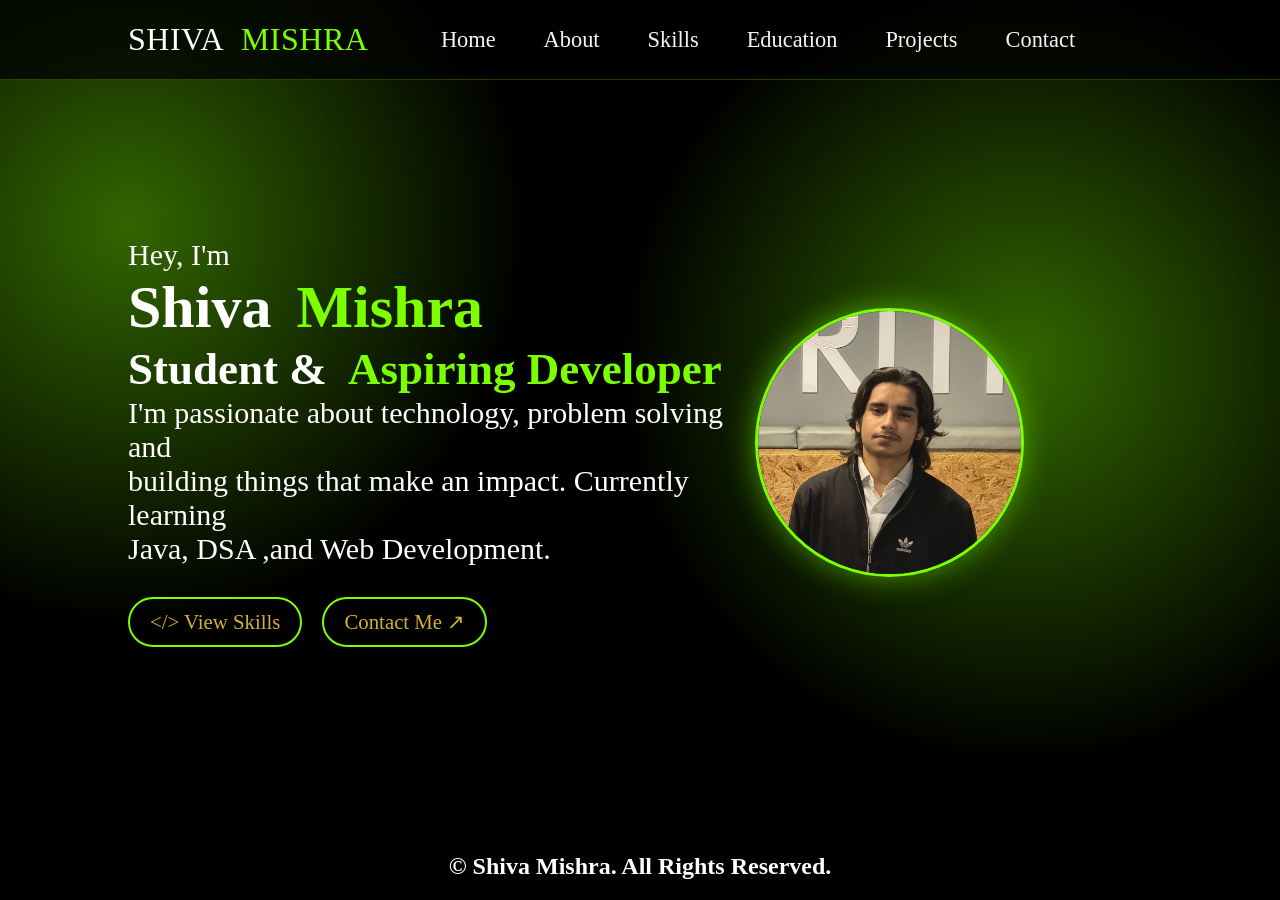
<file: index.html>
<!DOCTYPE html>
<html lang="en">
<head>
    <meta charset="UTF-8">
    <meta name="viewport" content="width=device-width, initial-scale=1.0">
    <title>Portfolio</title>
    <link rel="stylesheet" href="style.css">
</head>
<body>

 <div class="container">

    <div class="nav">
         <p id="shiva"> SHIVA <span id="mishra">MISHRA</span></p>
        <nav class="nav-class">
           <a href="index.html">Home</a>
           <a href="about.html">About</a>
           <a href="skills.html">Skills</a>
           <a href="education.html">Education</a>
           <a href="projects.html">Projects</a>
           <a href="contact.html">Contact</a>
        </nav>

    </div>
   

    <div class="box1">

        <div class="item1" id="intro">
            <p>Hey, I'm</p>
            <h1>
                Shiva  
                <span id="mishra">Mishra</span>
            </h1>
            <h2>Student & <span id="mishra">Aspiring Developer</span></h2>
            <p>I'm passionate about technology, problem solving and <br>
            building things that make an impact. Currently learning <br>
            Java, DSA ,and Web Development.</p>

            <div class="item1" id="bb">
            <p id="view"> &lt;/&gt   View Skills</p>
            <p id="me">Contact Me &#8599;</p>
        </div>
        </div>

        <div class="item1" id="img">
            <img  src="Img.jpeg" alt="Profile Image" >
        </div>
        
 </div>
 </div>

 <footer class="footer">
    <h2> &copy; Shiva Mishra. All Rights Reserved.</h2>
 </footer>
 
</body>
</html>
</file>
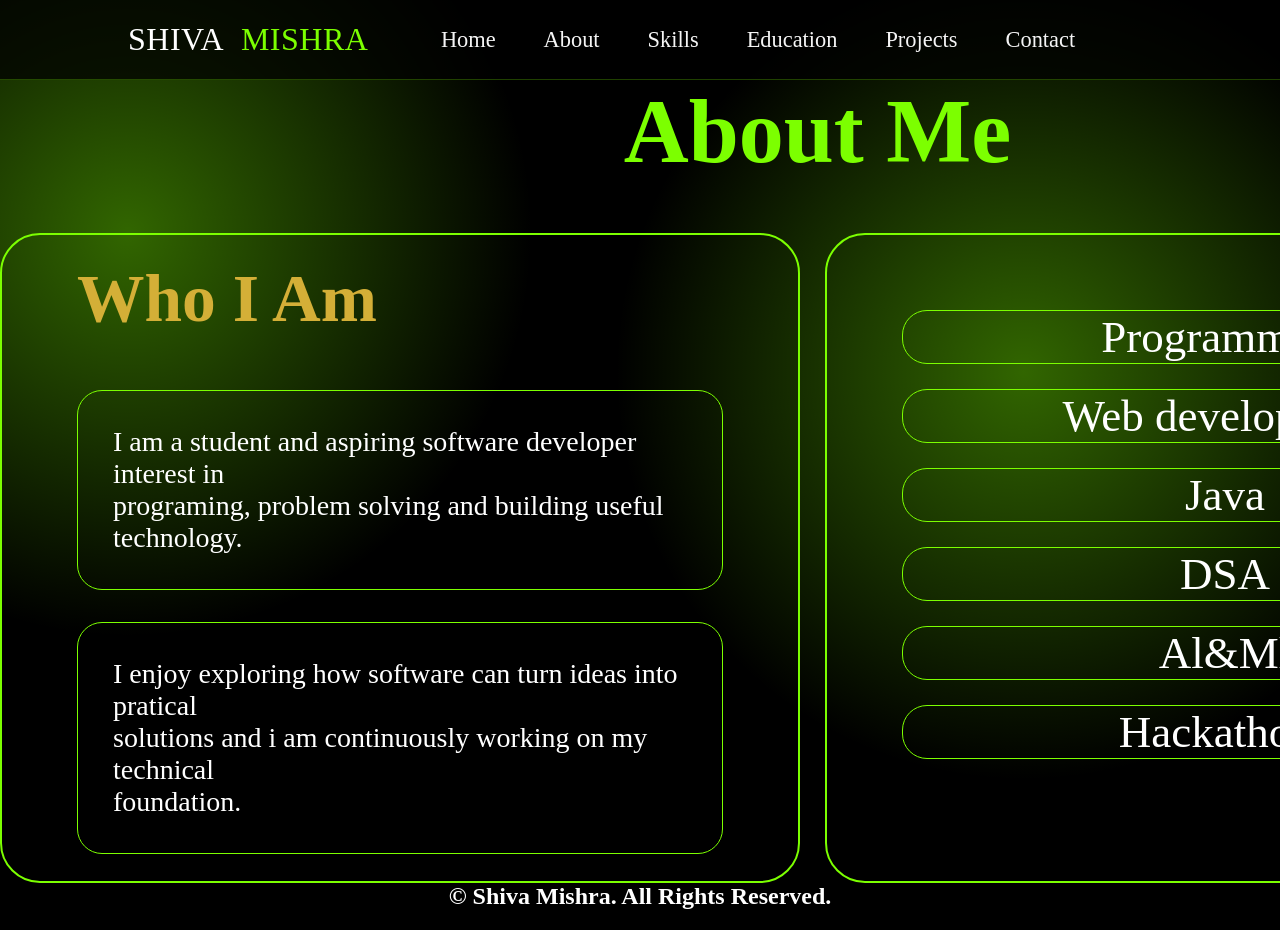
<file: about.html>
<!DOCTYPE html>
<html lang="en">
<head>
    <meta charset="UTF-8">
    <meta name="viewport" content="width=device-width, initial-scale=1.0">
    <title>About</title>
    <link rel="stylesheet" href="style.css">
</head>
<body>
<div class="container2">

     <div class="nav">
         <p id="shiva"> SHIVA <span id="mishra">MISHRA</span></p>
        <nav class="nav-class">
           <a href="index.html">Home</a>
           <a href="about.html">About</a>
           <a href="skills.html">Skills</a>
           <a href="education.html">Education</a>
           <a href="projects.html">Projects</a>
           <a href="contact.html">Contact</a>
        </nav>

    </div>
    <div class="box2">
        <div class="item2">
            <h1><span id="mishra">About Me</span></h1>
        </div>
        <div class="item2" id="secondBox">
            <div class="introduction" id="who">
                <h2><span id="lang">Who I Am</span></h2>
            </br>
                <p>I am  a student and aspiring software developer interest in</br> programing, problem solving and building useful</br> technology.</p>
            </br>
            <p>I enjoy exploring how software can turn ideas into pratical <br>solutions and i am continuously working on my technical<br> foundation.</p>
            </div>

            <div class="introduction" id="interest">
                <p>Programming</p>
                <p>Web development</p>
                <p>Java</p>
                <p>DSA</p>
                <p>Al&Ml</p>
                <p>Hackathons</p>
            </div>
        </div>
    </div>
</div>

 <footer class="footer">
    <h2> &copy; Shiva Mishra. All Rights Reserved.</h2>
 </footer>
 
</body>
</html>
</file>
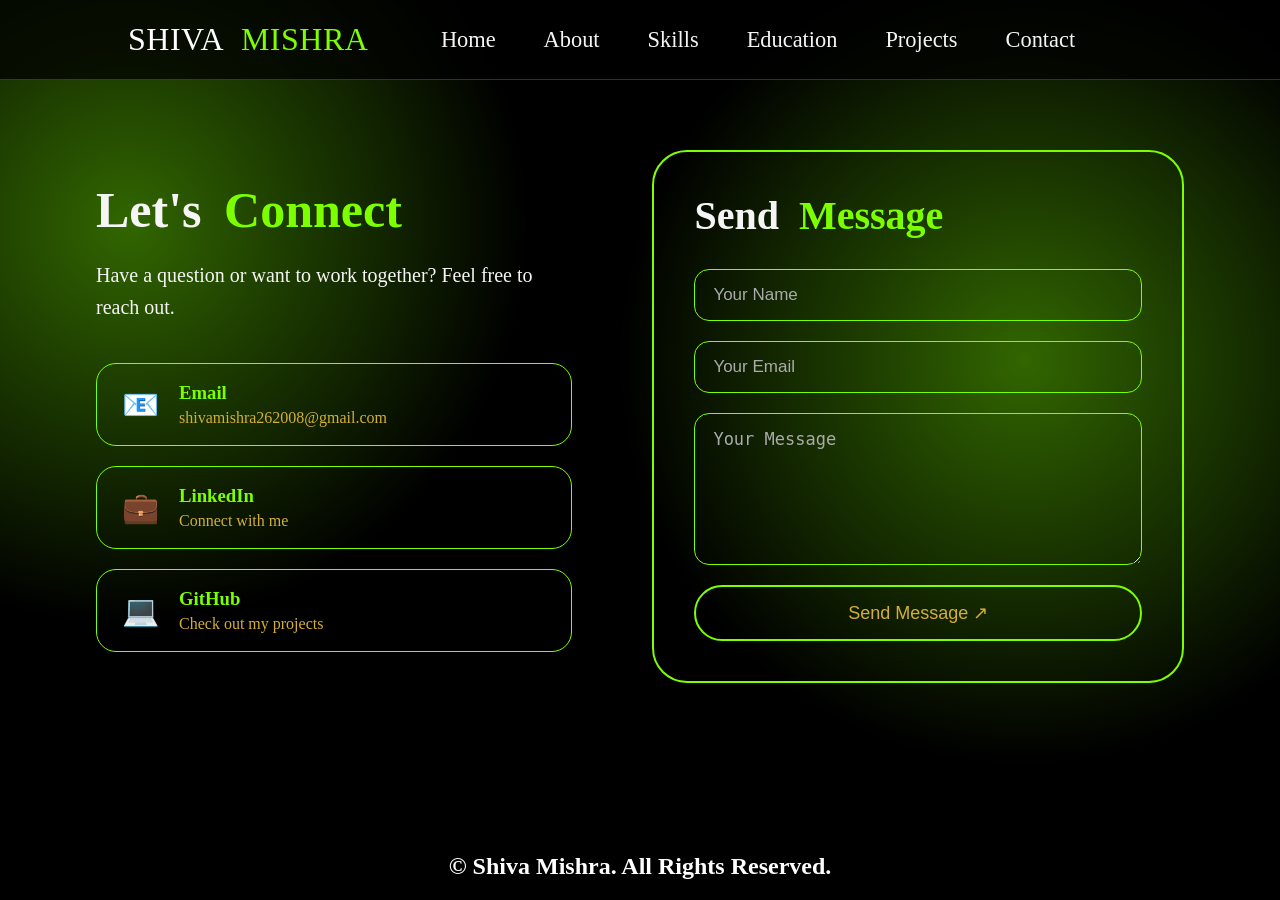
<file: contact.html>
<!DOCTYPE html>
<html lang="en">

<head>
    <meta charset="UTF-8">
    <meta name="viewport" content="width=device-width, initial-scale=1.0">
    <title>Contact</title>
    <link rel="stylesheet" href="style.css">
</head>

<body>
    <div class="container6">

        <div class="nav">
            <p id="shiva"> SHIVA <span id="mishra">MISHRA</span></p>
            <nav class="nav-class">
                <a href="index.html">Home</a>
                <a href="about.html">About</a>
                <a href="skills.html">Skills</a>
                <a href="education.html">Education</a>
                <a href="projects.html">Projects</a>
                <a href="contact.html">Contact</a>
            </nav>

        </div>

        <div class="contact-box">
            <!-- Left Side -->
            <div class="contact-info">
                <h1>Let's <span id="mishra">Connect</span></h1>
                <p> Have a question or want to work together? Feel free to reach out. </p>
                <div class="contact-links">
                    <a href="mailto:shivamishra262008@gmail.com">
                        <span>📧</span>
                        <div>
                            <h3>Email</h3>
                            <p>shivamishra262008@gmail.com</p>
                        </div>
                    </a> <a href="https://www.linkedin.com/in/shiva-mishra-9814743b5/?isSelfProfile=true" target="_blank">
                        <span>💼</span>
                        <div>
                            <h3>LinkedIn</h3>
                            <p>Connect with me</p>
                        </div>
                    </a>
                    <a href="https://github.com/shivamishra262007-star" target="_blank">
                        <span>💻</span>
                        <div>
                            <h3>GitHub</h3>
                            <p>Check out my projects</p>
                        </div>
                    </a>
                </div>
            </div>
            <!-- Right Side -->
            <div class="message-box">
                <h1>Send <span id="mishra">Message</span></h1>
                <form> <input type="text" placeholder="Your Name" required> <input type="email" placeholder="Your Email"
                        required>
                    <textarea placeholder="Your Message" rows="6" required></textarea>
                    <button type="submit"> Send Message ↗ </button>
                </form>
            </div>
        </div>
    </div>




    <footer class="footer">
        <h2>&copy; Shiva Mishra. All Rights Reserved.</h2>
    </footer>
</body>

</html>
</file>
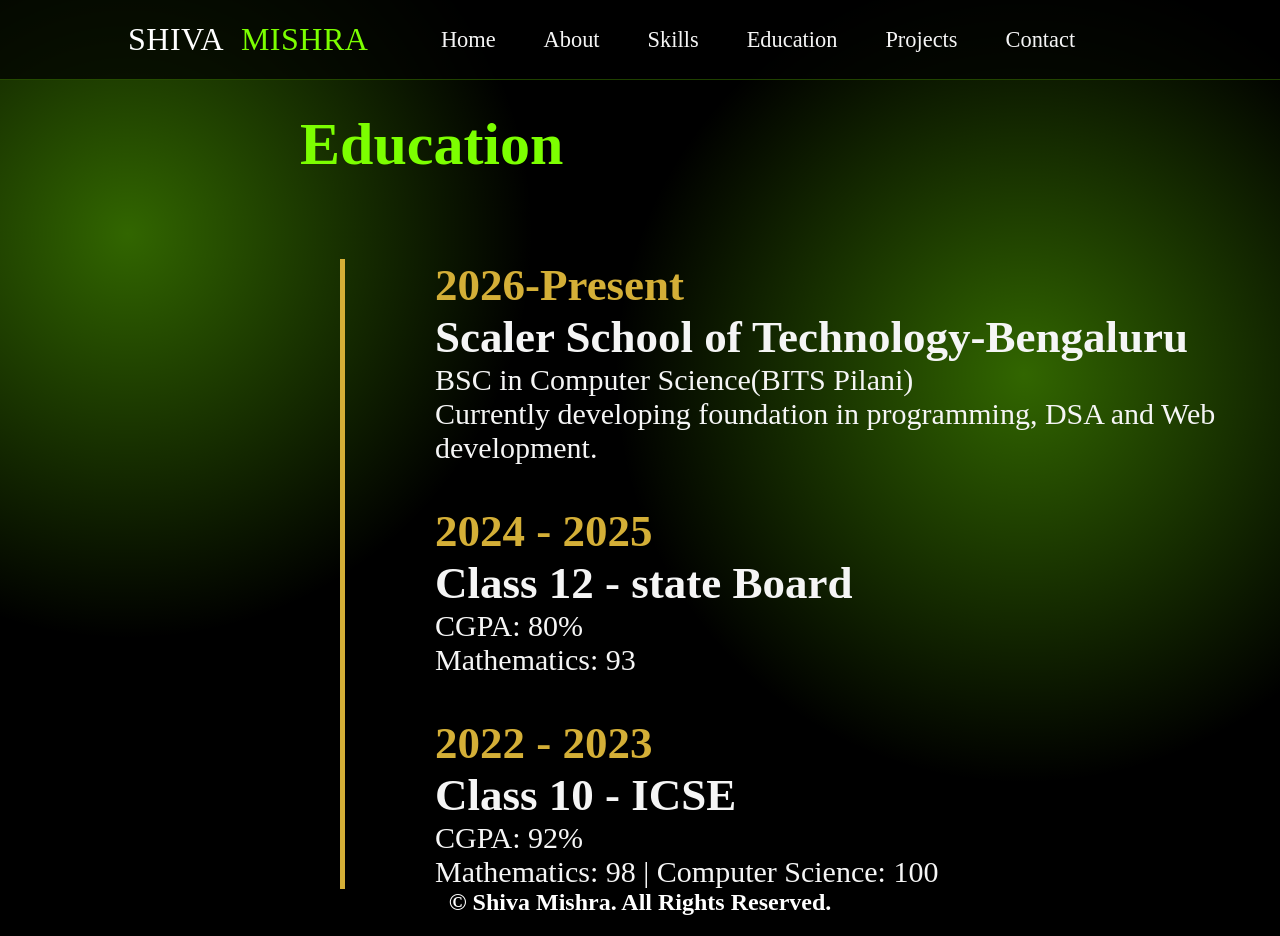
<file: education.html>
<!DOCTYPE html>
<html lang="en">
<head>
    <meta charset="UTF-8">
    <meta name="viewport" content="width=device-width, initial-scale=1.0">
    <title>Education</title>
    <link rel="stylesheet" href="style.css">
</head>
<body>
    <div class="container4">

         <div class="nav">
         <p id="shiva"> SHIVA <span id="mishra">MISHRA</span></p>
        <nav class="nav-class">
           <a href="index.html">Home</a>
           <a href="about.html">About</a>
           <a href="skills.html">Skills</a>
           <a href="education.html">Education</a>
           <a href="projects.html">Projects</a>
           <a href="contact.html">Contact</a>
        </nav>

    </div>

    <div class="box4">
        <div class="item4">
            <h1>Education</h1>
        </div>
        <div class="item4" id="category">
            <div class="category">
                <h2><span id="timeline">2026-Present</span></h2>
                <h2>Scaler School of Technology-Bengaluru</h2>
                <p>BSC in Computer Science(BITS Pilani)</p>
                <p>Currently developing foundation in programming, DSA and Web development.</p>
            </div>
            <div class="category">
                 <h2><span id="timeline">2024 - 2025</span></h2>
                 <h2>Class 12 - state Board</h2>
                 <p>CGPA: 80%</p>
                 <p>Mathematics: 93</p>
            </div>
            <div class="category">
                 <h2><span id="timeline">2022 - 2023</span></h2>
                 <h2>Class 10 - ICSE</h2>
                 <p>CGPA: 92%</p>
                 <p>Mathematics: 98 | Computer Science: 100</p>
            </div>
        </div>
    </div>

    </div>
    <footer class="footer">
    <h2> &copy; Shiva Mishra. All Rights Reserved.</h2>
 </footer>
 
</body>
</html>
</file>
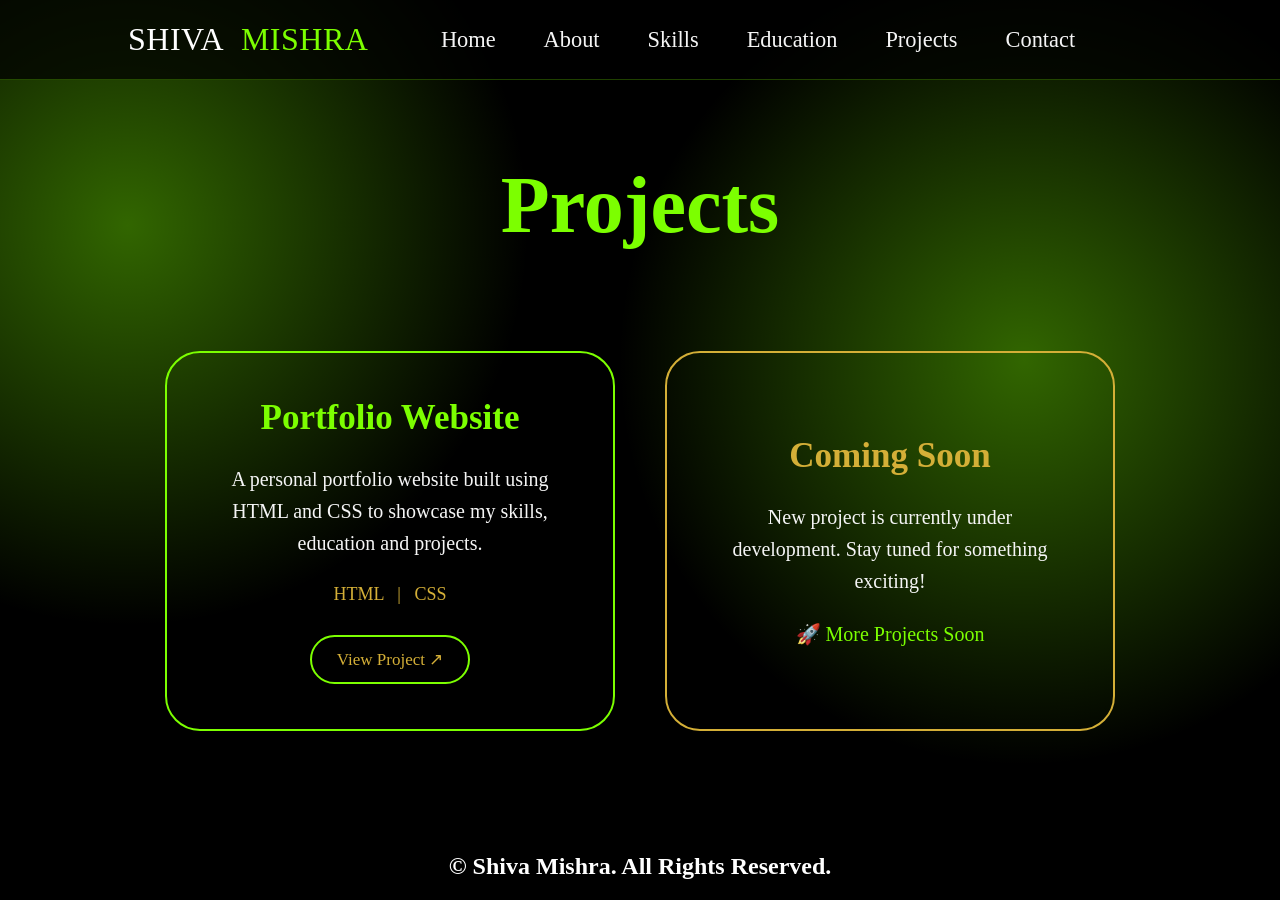
<file: projects.html>
<!DOCTYPE html>
<html lang="en">

<head>
    <meta charset="UTF-8">
    <meta name="viewport" content="width=device-width, initial-scale=1.0">
    <title>Projects</title>
    <link rel="stylesheet" href="style.css">
</head>

<body>
    <div class="container5">

        <div class="nav">
            <p id="shiva"> SHIVA <span id="mishra">MISHRA</span></p>
            <nav class="nav-class">
                <a href="index.html">Home</a>
                <a href="about.html">About</a>
                <a href="skills.html">Skills</a>
                <a href="education.html">Education</a>
                <a href="projects.html">Projects</a>
                <a href="contact.html">Contact</a>
            </nav>
        </div>
        <div class="projects-box">
            <h1>Projects</h1>
            <div class="project-card">
                <h1>Portfolio Website</h1>
                <p> A personal portfolio website built using HTML and CSS to showcase my skills, education and projects.

                </p>
                <div class="project-tech">
                    HTML &nbsp; | &nbsp; CSS
                </div>
                <a href="index.html" class="project-button"> View Project ↗ </a>
            </div>
            <div class="project-card coming-soon">
                <h1>Coming Soon</h1>
                <p> New project is currently under development. Stay tuned for something exciting! </p>
                <div class="coming-text">
                    🚀 More Projects Soon
                </div>
            </div>

        </div>
    </div>


    <footer class="footer">
        <h2>&copy; Shiva Mishra. All Rights Reserved.</h2>
    </footer>
</body>

</html>
</file>
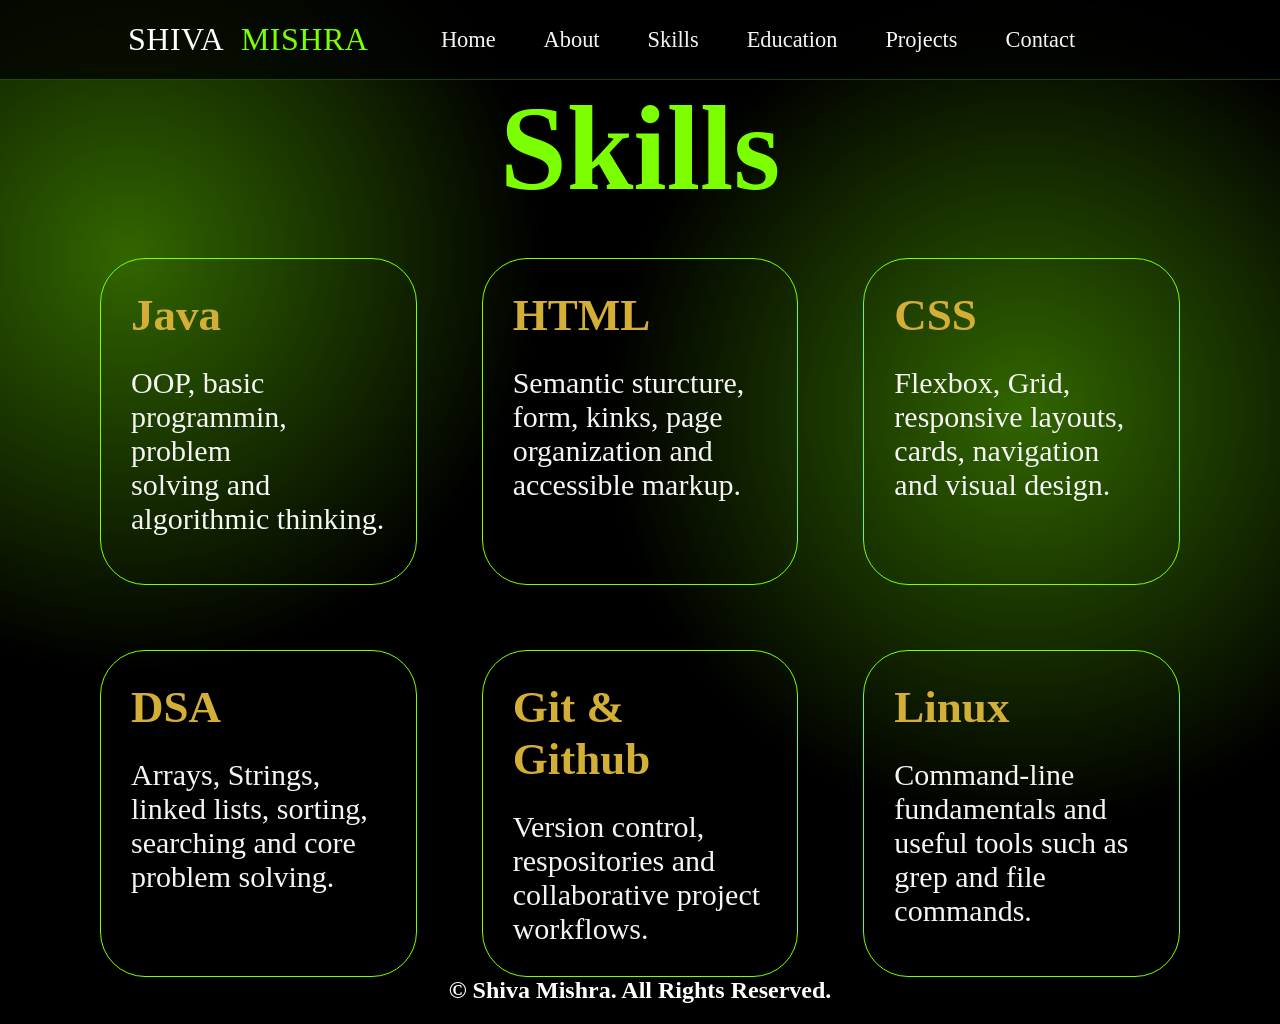
<file: skills.html>
<!DOCTYPE html>
<html lang="en">
<head>
    <meta charset="UTF-8">
    <meta name="viewport" content="width=device-width, initial-scale=1.0">
    <title>Skills</title>
    <link rel="stylesheet" href="style.css">
</head>
<body>
    <div class="container3">
          <div class="nav">
         <p id="shiva"> SHIVA <span id="mishra">MISHRA</span></p>
        <nav class="nav-class">
           <a href="index.html">Home</a>
           <a href="about.html">About</a>
           <a href="skills.html">Skills</a>
           <a href="education.html">Education</a>
           <a href="projects.html">Projects</a>
           <a href="contact.html">Contact</a>
        </nav>

    </div>
    <div class="box3">
        <div class="item3" id="heading">
            <h2>Skills</h2>
        </div>
        <div class="item3" id="dabba">

            <div class="skills">
                <h2><span id="lang">Java</span></h2>
                <p>OOP, basic programmin, problem <br> solving and algorithmic thinking.</p>
            </div>
            <div class="skills">
                 <h2><span id="lang">HTML</span></h2>
                <p>Semantic sturcture, form, kinks, page <br> organization and accessible markup.</p>
            </div>
            <div class="skills">
                 <h2><span id="lang">CSS</span></h2>
                <p>Flexbox, Grid, responsive layouts, <br> cards, navigation and visual design.</p>
            </div>
            <div class="skills">
                 <h2><span id="lang">DSA</span></h2>
                <p>Arrays, Strings, linked lists, sorting,<br> searching and core problem solving.</p>
            </div>
            <div class="skills">
                 <h2><span id="lang">Git & Github</span></h2>
                <p>Version control, respositories and<br>collaborative project workflows. </p>
            </div>
            <div class="skills">
                 <h2><span id="lang">Linux</span></h2>
                <p>Command-line fundamentals and <br> useful tools such as grep and file commands. </p>
            </div>

        </div>
    </div>
    </div>

    <footer class="footer">
    <h2> &copy; Shiva Mishra. All Rights Reserved.</h2>
 </footer>
 
</body>
</html>
</file>
<file: style.css>
* {
    margin: 0;
    padding: 0;
    box-sizing: border-box;
    text-decoration: none;
}

body {
    color: #F5F5F5;

    background:
        radial-gradient(circle at 10% 25%, rgba(124, 255, 0, 0.4), transparent 30%),
        radial-gradient(circle at 80% 40%, rgba(124, 255, 0, 0.40), transparent 35%),
        #000000;

    width: 100vw;
    min-height: 100vh;
    overflow: hidden;
    display: flex;
    flex-direction: column;

}

.container {
    width: 100vw;
    display: flex;
    flex-direction: column;
}

#shiva {
    color: white;
    font-size: 2rem;
    font-weight: 535;
    letter-spacing: 0.5px;
    transition: all 0.5s ease-in-out;
    cursor: pointer;
}

#shiva:hover {
    transform: scale(1.3);
}

#mishra {
    color: #7cff00;
    margin-left: 10px;
}

.nav {
    width: 100vw;
    height: 80px;
    padding-left: 10%;
    padding-right: 16%;
    display: flex;
    justify-content: space-between;
    align-items: center;
    /* background-color: #000000; */
    font-size: 1.4rem;
    /* border-bottom: 1px solid #7CFF00; */
    background: rgba(0, 0, 0, 0.75);
    border-bottom: 1px solid rgba(124, 255, 0, 0.25);

}

.nav-class {
    display: flex;
    gap: 3rem;
    color: white;
}

.nav-class a {
    color: #F5F5F5;
    transition: all 0.3s ease-in-out;
}

.nav-class a:hover {
    color: #7CFF00;
    transform: scale(1.211);
}

.box1 {
    width: 90vw;
    height: 90%;
    padding-top: 10%;
    padding-left: 10%;
    padding-right: 10%;
    display: flex;
    flex-direction: row;
    justify-content: space-around;
    align-items: center;
    flex-wrap: wrap-reverse;
}

.item1 {
    margin-top: 30px;
    color: white;
    width: 70%;
    display: flex;
    flex-direction: column;
    font-size: 30px;
}

#intro {
    gap: 1px;
}

#img {
    width: 30%;
    /* cursor: pointer; */
}

#img img {
    border-radius: 50%;
    cursor: pointer;
    border: 3px solid #7CFF00;
    box-shadow: 0 0 30px rgba(124, 255, 0, 0.5);
}

#img:hover {
    transform: scale(1.1);
    transition: all 0.5s ease-in-out;
}

#bb {
    display: flex;
    flex-direction: row;
    gap: 20px;
    height: 50px;
    width: 360px;

    border-radius: 80px;
}

#bb p {
    display: flex;
    justify-content: center;
    align-items: center;
    padding: 20px;
    border: 2px solid #7CFF00;
    border-radius: 50px;
    font-size: 1.3rem;
    gap: 1rem;
    cursor: pointer;
    color: #D4AF37;
}

#me:hover {
    transform: scale(1.1);
    transition: all 0.4s ease-in-out
}

#view:hover {
    transform: scale(1.1);
    transition: all 0.4s ease-in-out;
}

.footer {
    color: white;
    margin-top: auto;
    text-align: center;
    margin-bottom: 20px;
}

/* For about...... */
.container2 {
    color: white;
    font-size: 45px;
}

.box2 {
    display: flex;
    flex-direction: column;
    align-items: center;
    gap: 50px;
    flex-wrap: wrap;
}

#secondBox {
    display: flex;
    gap: 25px;
}

.introduction {
    border: 2px solid #7CFF00;
    border-radius: 40px;
    padding: 75px;
    width: 800px;
    height: 650px;
    transition: transform 0.3s ease-in-out;
}

.introduction:hover {
    transform: translateY(-25px);
    border: #7CFF00 solid 4px;
}

#who {
    gap: 0px;
    padding-top: 25px;
}

#who p {
    padding: 35px;
    font-size: 28px;
    margin-bottom: -20px;
}

.introduction p {
    border: #7CFF00 solid 1px;
    border-radius: 25px;
    display: flex;
    justify-content: center;
    align-items: center;
}

#interest {
    display: flex;
    flex-direction: column;
    gap: 25px;
}

.introduction p:hover {
    border: #D4AF37 solid 2px;
}

@media (max-width: 900px) {
    .container2 {
        font-size: 32px;
    }

    .box2 {
        width: 100%;
        gap: 30px;
        padding: 30px 5%;
    }

    #secondBox {
        width: 100%;
        flex-direction: column;
        align-items: center;
        gap: 25px;
    }

    .introduction {
        width: 90%;
        height: auto;
        padding: 40px;
    }

    #who p {
        font-size: 20px;
        padding: 20px;
    }
}
@media (max-width: 600px) {
    .container2 {
        font-size: 24px;
    }

    .box2 {
        padding: 25px 5%;
        gap: 25px;
    }

    .box2 .item2:first-child h1 {
        font-size: 35px;
    }

    #secondBox {
        width: 100%;
        gap: 20px;
    }

    .introduction {
        width: 100%;
        height: auto;
        padding: 25px 18px;
        border-radius: 25px;
    }

    #who {
        padding-top: 20px;
    }

    #who p {
        padding: 15px;
        font-size: 16px;
        line-height: 1.5;
    }

    #who br {
        display: none;
    }

    #interest {
        gap: 15px;
    }

    #interest p {
        font-size: 17px;
        padding: 12px;
    }

    .introduction:hover {
        transform: none;
    }
}

/*Skills Css...*/
#heading {
    font-size: 80px;
    color: #7CFF00;
    text-align: center;
}

.box3 {
    margin-left: 200px;
    display: flex;
    flex-direction: column;
    align-items: center;
    font-size: 30px;
    gap: 40px;
    margin-left: 100px;
    margin-right: 100px;
}

#dabba {
    display: flex;
    flex-wrap: wrap;
    display: grid;
    grid-template-rows: repeat(2, 1fr);
    grid-template-columns: repeat(3, 1fr);
    gap: 65px;
}

.skills {
    border: #7CFF00 solid 1px;
    border-radius: 45px;
    padding-top: 90px;
    padding: 30px;
    padding-right: -20px;
    transition: transform 0.3s ease-in-out;
}

.skills:hover {
    transform: translateY(-25px);
    border: #7CFF00 solid 3px;
}

#lang {
    color: #D4AF37;
}

.skills h2 {
    margin-bottom: 25px;
}

/*Education Css....*/
.box4 {
    margin-top: 30px;
    margin-left: 300px;
    font-size: 30px;
    display: flex;
    flex-direction: column;
    gap: 80px;
}

.item4 {
    display: flex;
    flex-direction: column;
    gap: 40px;
}

.category {
    margin-left: 90px;
    transition: transform 0.3s ease-in-out;
}

.item4 h1 {
    color: #7CFF00;
}

#timeline {
    color: #D4AF37;
}

#category {
    border-left: #D4AF37 solid 5px;
    margin-left: 40px;
}

.category:hover {
    transform: translateY(-8px);
    border: #D4AF37 solid 3px;
    padding: 25px;
    width: 60%;
    border-radius: 25px;
}

/* Mobile phones */
@media (max-width: 600px) {

    body {
        overflow-x: hidden;
    }

    #shiva {
        font-size: 1.6rem;
    }

    .nav {
        padding: 15px 4%;
    }

    .nav-class {
        gap: 12px 18px;
        font-size: 0.95rem;
    }

    .box1 {
        padding: 10% 5%;
    }

    .item1 {
        font-size: 19px;
    }

    #intro h1 {
        font-size: 2.2rem;
    }

    #intro h2 {
        font-size: 1.25rem;
    }

    #intro br {
        display: none;
    }

    #img img {
        width: 190px;
        height: 190px;
    }

    #bb {
        width: 100%;
        gap: 10px;
    }

    #bb p {
        padding: 12px 18px;
        font-size: 1rem;
    }

    .container2 {
        font-size: 25px;
    }

    .box2 {
        gap: 25px;
    }

    #secondBox {
        width: 100%;
        padding: 0 5%;
    }

    .introduction {
        width: 100%;
        padding: 25px 18px;
        border-radius: 25px;
    }

    #who p {
        padding: 15px;
        font-size: 17px;
    }

    #interest {
        gap: 15px;
    }

    #heading {
        font-size: 40px;
    }

    .box3 {
        margin: 20px 5%;
        font-size: 20px;
    }

    #dabba {
        grid-template-columns: 1fr;
        gap: 20px;
        width: 100%;
    }

    .skills {
        padding: 25px;
        border-radius: 25px;
    }

    .box4 {
        margin: 25px 5%;
        font-size: 18px;
        gap: 40px;
    }

    .item4 {
        gap: 20px;
    }

    .category {
        margin-left: 15px;
    }

    .category:hover {
        width: 100%;
        padding: 15px;
    }

    #category {
        margin-left: 15px;
    }

    .footer h2 {
        font-size: 0.9rem;
    }
}

@media (max-width: 600px) {

    /* Home page main box */
    .box1 {
        width: 100%;
        min-height: auto;
        padding: 50px 20px;
        display: flex;
        flex-direction: column;
        align-items: center;
        justify-content: center;
        gap: 40px;
    }

    /* Home page text */
    #intro {
        width: 100%;
        text-align: center;
        align-items: center;
        font-size: 20px;
    }

    #intro h1 {
        font-size: 38px;
    }

    #intro h2 {
        font-size: 21px;
    }

    #intro p {
        font-size: 17px;
        line-height: 1.5;
    }

    /* Remove forced line breaks on small screen */
    #intro br {
        display: none;
    }

    /* Buttons */
    #bb {
        width: 100%;
        height: auto;
        display: flex;
        justify-content: center;
        flex-wrap: wrap;
        gap: 12px;
    }

    #bb p {
        font-size: 15px;
        padding: 12px 18px;
    }

    /* Profile image */
    #img {
        width: 100%;
        display: flex;
        justify-content: center;
    }

    #img img {
        width: 190px;
        height: 190px;
        object-fit: cover;
    }
}

@media (max-width: 900px) {

    .box1 {
        width: 100%;
        padding: 60px 5%;
        flex-direction: column;
        align-items: center;
        justify-content: center;
        gap: 40px;
    }

    #intro {
        width: 100%;
        text-align: center;
        align-items: center;
    }

    #img {
        width: 100%;
        display: flex;
        justify-content: center;
    }

    #img img {
        width: 250px;
        height: 250px;
        object-fit: cover;
    }

}


/*CSS FOR PROJECTS PAGE*/
.projects-box {
    width: 90%;
    margin: 80px auto;
    display: flex;
    justify-content: center;
    gap: 50px;
    flex-wrap: wrap;
}

.projects-box h1 {
    color: #7CFF00;
    font-size: 80px;
    text-align: center;
    width: 100%;
    margin-bottom: 50px;
}

.project-card {
    width: 450px;
    min-height: 350px;

    border: 2px solid #7CFF00;
    border-radius: 35px;

    padding: 45px;

    display: flex;
    flex-direction: column;
    justify-content: center;
    align-items: center;

    text-align: center;

    transition: all 0.3s ease-in-out;
}

.project-card:hover {
    transform: translateY(-15px);
    border: 3px solid #7CFF00;
    box-shadow: 0 0 25px rgba(124, 255, 0, 0.25);
}

.project-card h1 {
    color: #7CFF00;
    font-size: 35px;
    margin-bottom: 25px;
}

.project-card p {
    font-size: 20px;
    line-height: 1.6;
    margin-bottom: 25px;
}

.project-tech {
    color: #D4AF37;
    font-size: 18px;
    margin-bottom: 30px;
}

.project-button {
    border: 2px solid #7CFF00;
    border-radius: 30px;

    padding: 12px 25px;

    color: #D4AF37;
    font-size: 17px;

    transition: all 0.3s ease-in-out;
}

.project-button:hover {
    background-color: #7CFF00;
    color: black;
    transform: scale(1.08);
}


/* Coming Soon Box */

.coming-soon {
    border-color: #D4AF37;
}

.coming-soon h1 {
    color: #D4AF37;
}

.coming-text {
    color: #7CFF00;
    font-size: 20px;
}


/* 
   Projects Responsive
                        */

@media (max-width: 900px) {

    .projects-box {
        margin: 50px auto;
        gap: 30px;
    }

    .project-card {
        width: 80%;
    }
}


@media (max-width: 600px) {

    .projects-box {
        width: 90%;
        margin: 35px auto;
        flex-direction: column;
        align-items: center;
        gap: 25px;
    }

    .project-card {
        width: 100%;
        min-height: 300px;
        padding: 30px 20px;
        border-radius: 25px;
    }

    .project-card h1 {
        font-size: 28px;
    }

    .project-card p {
        font-size: 17px;
    }

    .project-tech {
        font-size: 16px;
    }
}

/*CSS FOR CONTACT PAGE*/
.contact-box {
    width: 85%;
    margin: 70px auto;
    display: flex;
    justify-content: space-between;
    align-items: center;
    gap: 80px;
}

.contact-info {
    width: 45%;
}

.contact-info h1 {
    font-size: 50px;
    margin-bottom: 20px;
}

.contact-info>p {
    font-size: 20px;
    line-height: 1.6;
    margin-bottom: 40px;
}

.contact-links {
    display: flex;
    flex-direction: column;
    gap: 20px;
}

.contact-links a {
    color: white;
    display: flex;
    align-items: center;
    gap: 20px;
    padding: 18px 25px;
    border: 1px solid #7CFF00;
    border-radius: 20px;
    transition: all 0.3s ease-in-out;
}

.contact-links a:hover {
    transform: translateX(10px);
    border: 2px solid #7CFF00;
    box-shadow: 0 0 20px rgba(124, 255, 0, 0.2);
}

.contact-links a>span {
    font-size: 30px;
}

.contact-links h3 {
    color: #7CFF00;
    margin-bottom: 5px;
}

.contact-links p {
    color: #D4AF37;
}

.message-box {
    width: 50%;
    padding: 40px;
    border: 2px solid #7CFF00;
    border-radius: 35px;
    transition: all 0.3s ease-in-out;
}

.message-box:hover {
    box-shadow: 0 0 30px rgba(124, 255, 0, 0.2);
}

.message-box h1 {
    font-size: 40px;
    margin-bottom: 30px;
}

.message-box form {
    display: flex;
    flex-direction: column;
    gap: 20px;
}

.message-box input,
.message-box textarea {
    width: 100%;
    padding: 15px 18px;
    background: transparent;
    border: 1px solid #7CFF00;
    border-radius: 15px;
    color: white;
    font-size: 17px;
    outline: none;
}

.message-box input::placeholder,
.message-box textarea::placeholder {
    color: #aaa;
}

.message-box input:focus,
.message-box textarea:focus {
    border: 2px solid #7CFF00;
}

.message-box textarea {
    resize: vertical;
}

.message-box button {
    padding: 15px;
    border: 2px solid #7CFF00;
    border-radius: 30px;
    background: transparent;
    color: #D4AF37;
    font-size: 18px;
    cursor: pointer;
    transition: all 0.3s ease-in-out;
}

.message-box button:hover {
    background: #7CFF00;
    color: black;
    transform: scale(1.03);
}

@media (max-width: 900px) {
    .contact-box {
        width: 90%;
        flex-direction: column;
        gap: 40px;
        margin: 50px auto;
    }

    .contact-info,
    .message-box {
        width: 100%;
    }

    .contact-info {
        text-align: center;
    }

    .contact-links a {
        text-align: left;
    }
}

@media (max-width: 600px) {
    .contact-box {
        width: 90%;
        margin: 30px auto;
        gap: 30px;
    }

    .contact-info h1 {
        font-size: 35px;
    }

    .contact-info>p {
        font-size: 17px;
    }

    .message-box {
        padding: 25px 20px;
        border-radius: 25px;
    }

    .message-box h1 {
        font-size: 30px;
    }

    .message-box input,
    .message-box textarea {
        font-size: 15px;
    }

    .contact-links a {
        padding: 15px;
    }
}
</file>
